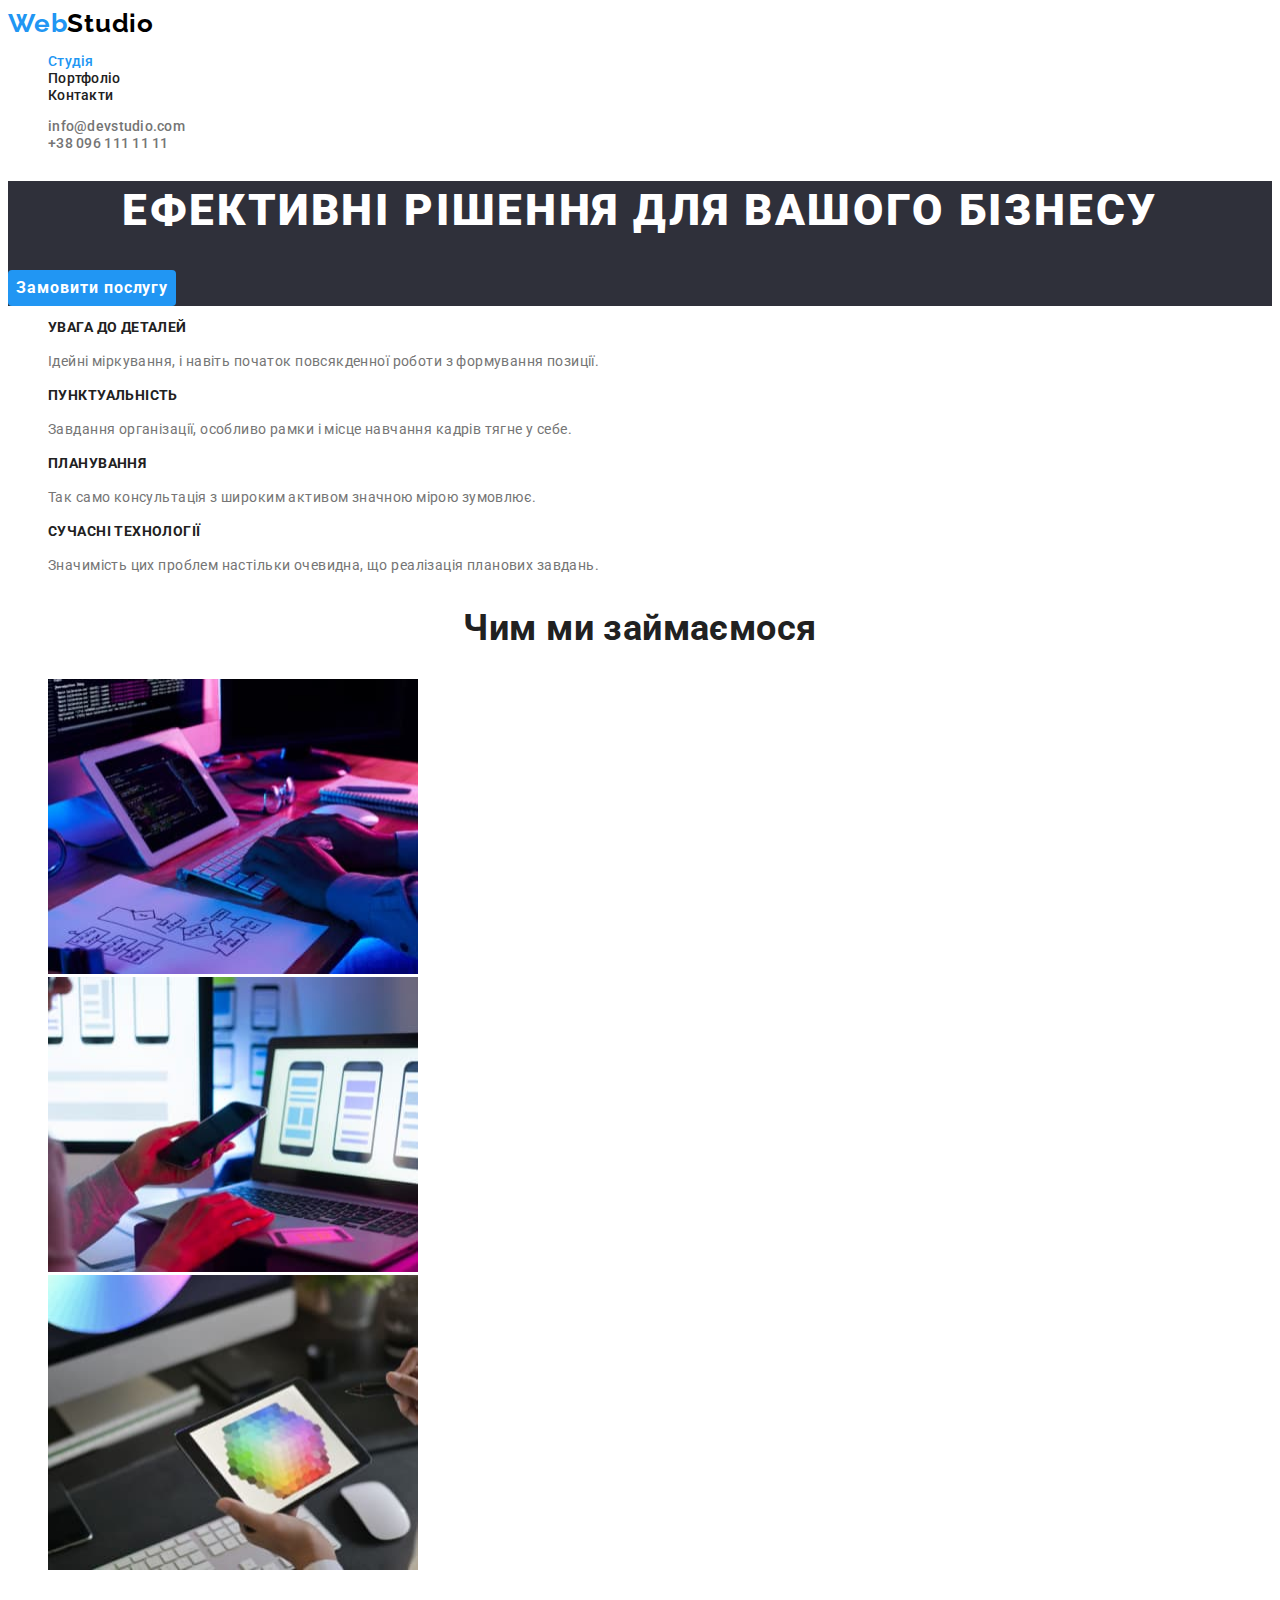
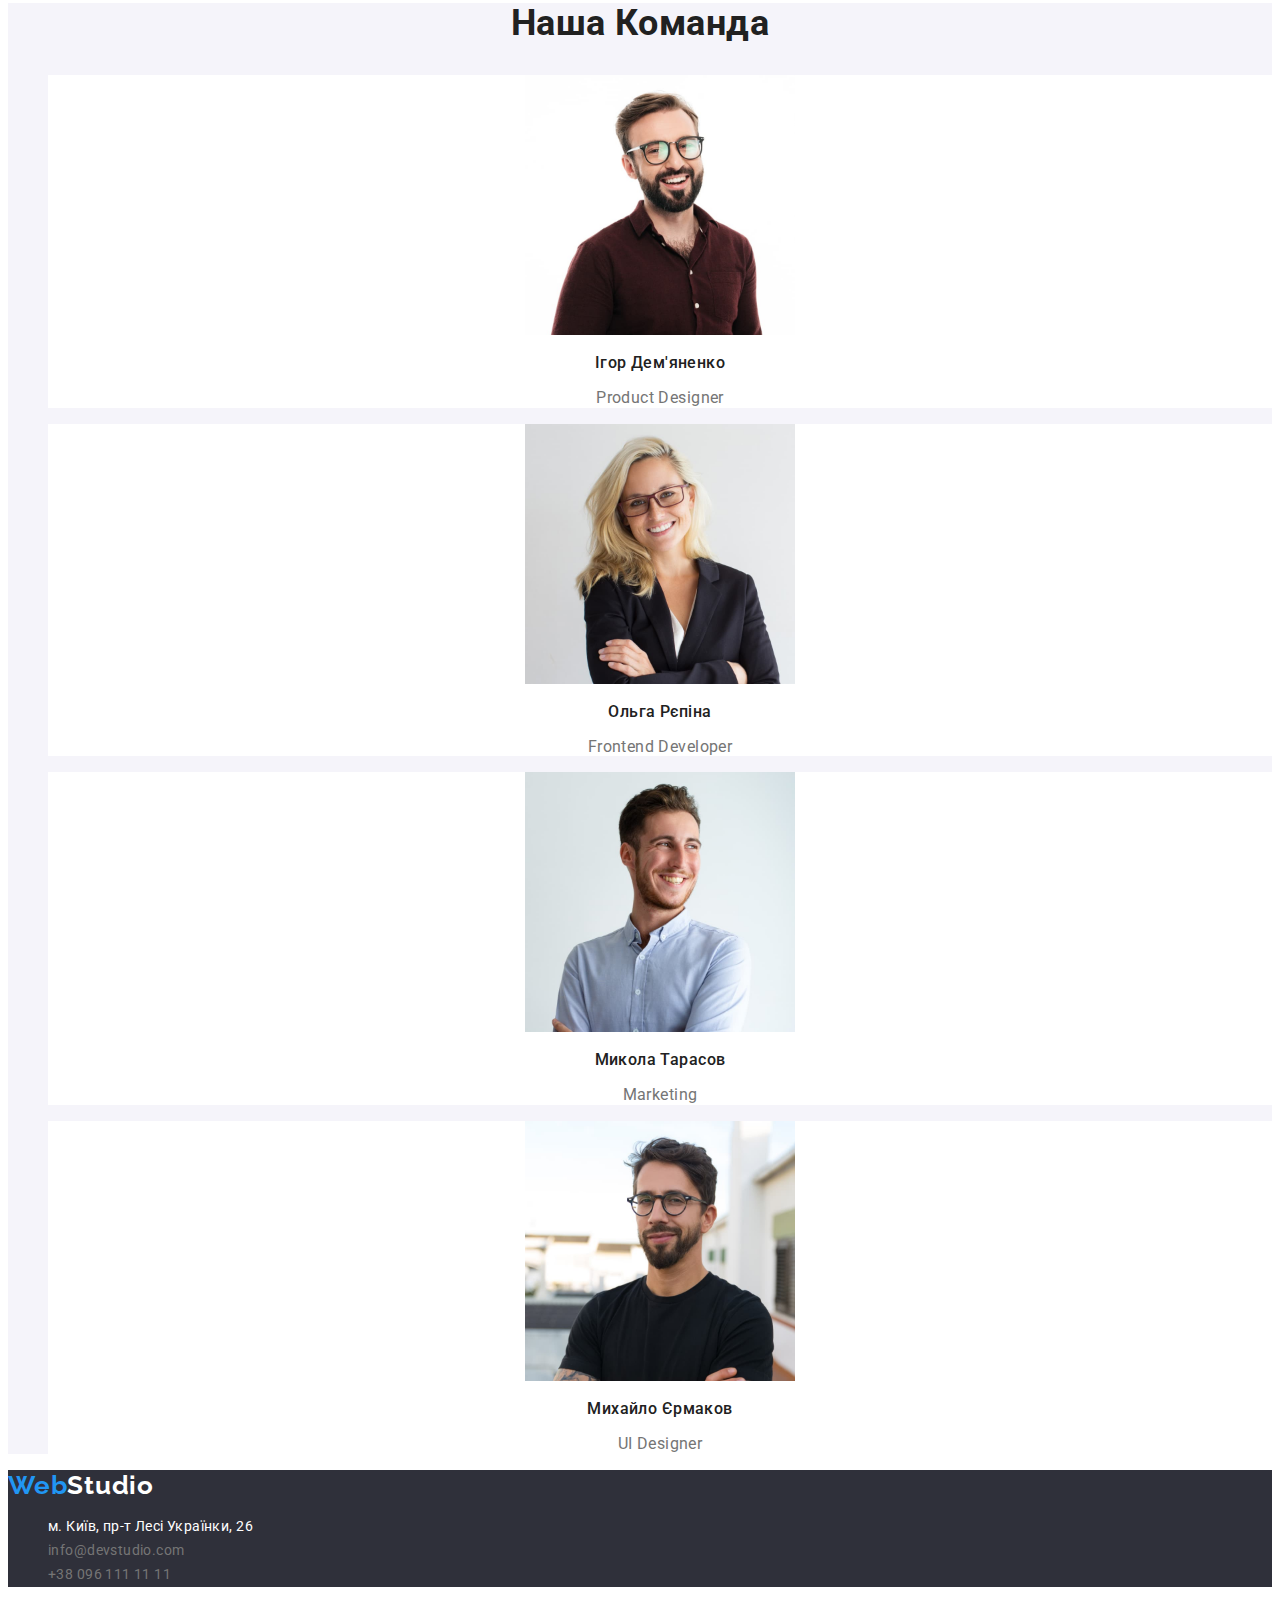
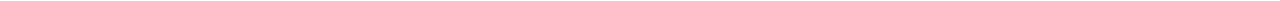
<file: index.html>
<!DOCTYPE html>
<html lang="uk">
  <head>
    <meta charset="UTF-8" />
    <meta http-equiv="X-UA-Compatible" content="IE=edge" />
    <meta name="viewport" content="width=device-width, initial-scale=1.0" />
    <link rel="preconnect" href="https://fonts.googleapis.com" />
    <link rel="preconnect" href="https://fonts.gstatic.com" crossorigin />
    <link
      href="https://fonts.googleapis.com/css2?family=Raleway:wght@700&family=Roboto:wght@400;500;700;900&display=swap"
      rel="stylesheet"
    />
    <link rel="stylesheet" href="./css/style.css" />
    <title>WebStudio</title>
  </head>

  <body>
    <!-- Header -->
    <header class="page-header">
      <nav class="main-navigation">
        <a href="./index.html" class="logo"
          >Web<span class="logo-part">Studio</span>
        </a>
        <ul class="site-nav list">
          <li>
            <a class="link active" href="./index.html">Студія</a>
          </li>
          <li>
            <a class="link" href="./portfolio.html">Портфоліо</a>
          </li>
          <li>
            <a class="link" href="#">Контакти</a>
          </li>
        </ul>
      </nav>

      <ul class="header-contact-us list">
        <li>
          <a class="link" href="mailto:info@devstudio.com"
            >info@devstudio.com</a
          >
        </li>
        <li>
          <a class="link" href="tel:+380961111111">+38 096 111 11 11</a>
        </li>
      </ul>
    </header>

    <main>
      <!-- Hero -->
      <section class="hero">
        <h1 class="hero-title">Ефективні рішення для вашого бізнесу</h1>
        <button class="btn make-order" type="button">Замовити послугу</button>
      </section>

      <!-- Advantages  -->
      <section class="section">
        <h2 class="visually-hidden">Наші Переваги</h2>
        <ul class="advantage-list list">
          <li>
            <h3 class="advantage-value">Увага до деталей</h3>
            <p class="advantage-description">
              Ідейні міркування, і навіть початок повсякденної роботи з
              формування позиції.
            </p>
          </li>
          <li>
            <h3 class="advantage-value">Пунктуальність</h3>
            <p class="advantage-description">
              Завдання організації, особливо рамки і місце навчання кадрів тягне
              у себе.
            </p>
          </li>
          <li>
            <h3 class="advantage-value">Планування</h3>
            <p class="advantage-description">
              Так само консультація з широким активом значною мірою зумовлює.
            </p>
          </li>
          <li>
            <h3 class="advantage-value">Сучасні технології</h3>
            <p class="advantage-description">
              Значимість цих проблем настільки очевидна, що реалізація планових
              завдань.
            </p>
          </li>
        </ul>
      </section>

      <!-- Occupation -->
      <section class="section our-occupation">
        <h2 class="section-title">Чим ми займаємося</h2>
        <ul class="list">
          <li>
            <img
              src="images/box_1.jpg"
              alt="розробка продукту"
              width="370"
              height="295"
            />
          </li>
          <li>
            <img
              src="images/box_2.jpg"
              alt="мобільні рішення"
              width="370"
              height="295"
            />
          </li>
          <li>
            <img src="images/box_3.jpg" alt="дизайн" width="370" height="295" />
          </li>
        </ul>
      </section>

      <!-- Our Team -->
      <section class="section our-team">
        <h2 class="section-title">Наша Команда</h2>
        <ul class="team-list list">
          <li class="team-card">
            <img
              class="team-img"
              src="images/team_card_1.jpg"
              alt="Дизайнер продукту"
              width="270"
              height="260"
            />
            <h3 class="member-name">Ігор Дем'яненко</h3>
            <p class="position" lang="en">Product Designer</p>
          </li>
          <li class="team-card">
            <img
              class="team-img"
              src="images/team_card_2.jpg"
              alt="Фронтенд розробник"
              width="270"
              height="260"
            />
            <h3 class="member-name">Ольга Рєпіна</h3>
            <p class="position" lang="en">Frontend Developer</p>
          </li>
          <li class="team-card">
            <img
              class="team-img"
              src="images/team_card_3.jpg"
              alt="Маркетолог"
              width="270"
              height="260"
            />
            <h3 class="member-name">Микола Тарасов</h3>
            <p class="position" lang="en">Marketing</p>
          </li>
          <li class="team-card">
            <img
              class="team-img"
              src="images/team_card_4.jpg"
              title="Розробник інтерфейсу"
              alt="UI Designer image"
              width="270"
              height="260"
            />
            <h3 class="member-name">Михайло Єрмаков</h3>
            <p class="position" lang="en">UI Designer</p>
          </li>
        </ul>
      </section>
    </main>

     <!-- Footer -->
     <footer class="page-footer">
      <a href="./index.html" class="logo"
        >Web<span class="logo-part">Studio</span>
      </a>
      <address>
        <ul class="contact-us list">
          <li>
            <a
              href="https://goo.gl/maps/6CmB8fMtC7R2vrZH6"
              target="_blank"
              rel="noopener noreferrer nofollow"
              class="our-location link"
              >м. Київ, пр-т Лесі Українки, 26</a>
          </li>
          <li>
            <a href="mailto:info@devstudio.com" class="contact-info link"
              >info@devstudio.com</a>
          </li>
          <li>
            <a href="tel:+380961111111" class="contact-info link"
              >+38 096 111 11 11</a>
          </li>
        </ul>
      </address>
    </footer>

  </body>
</html>
</file>
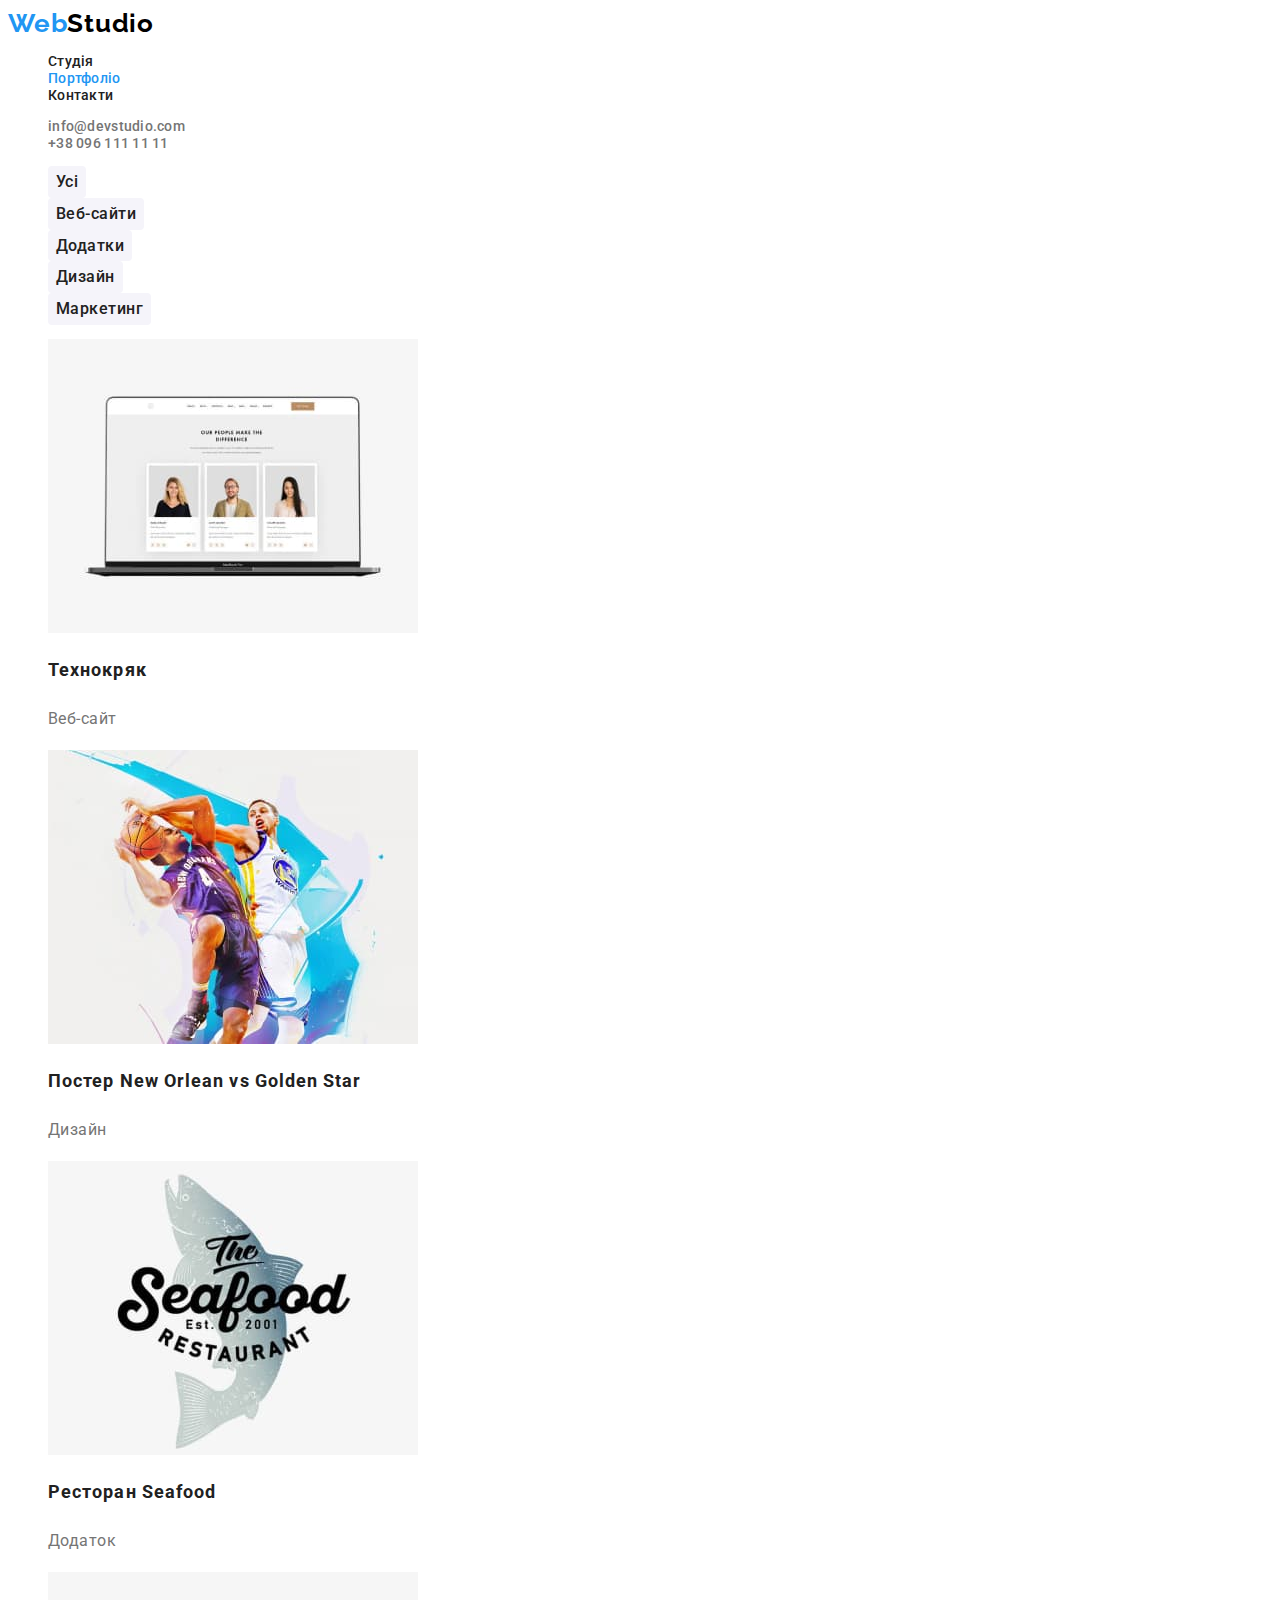
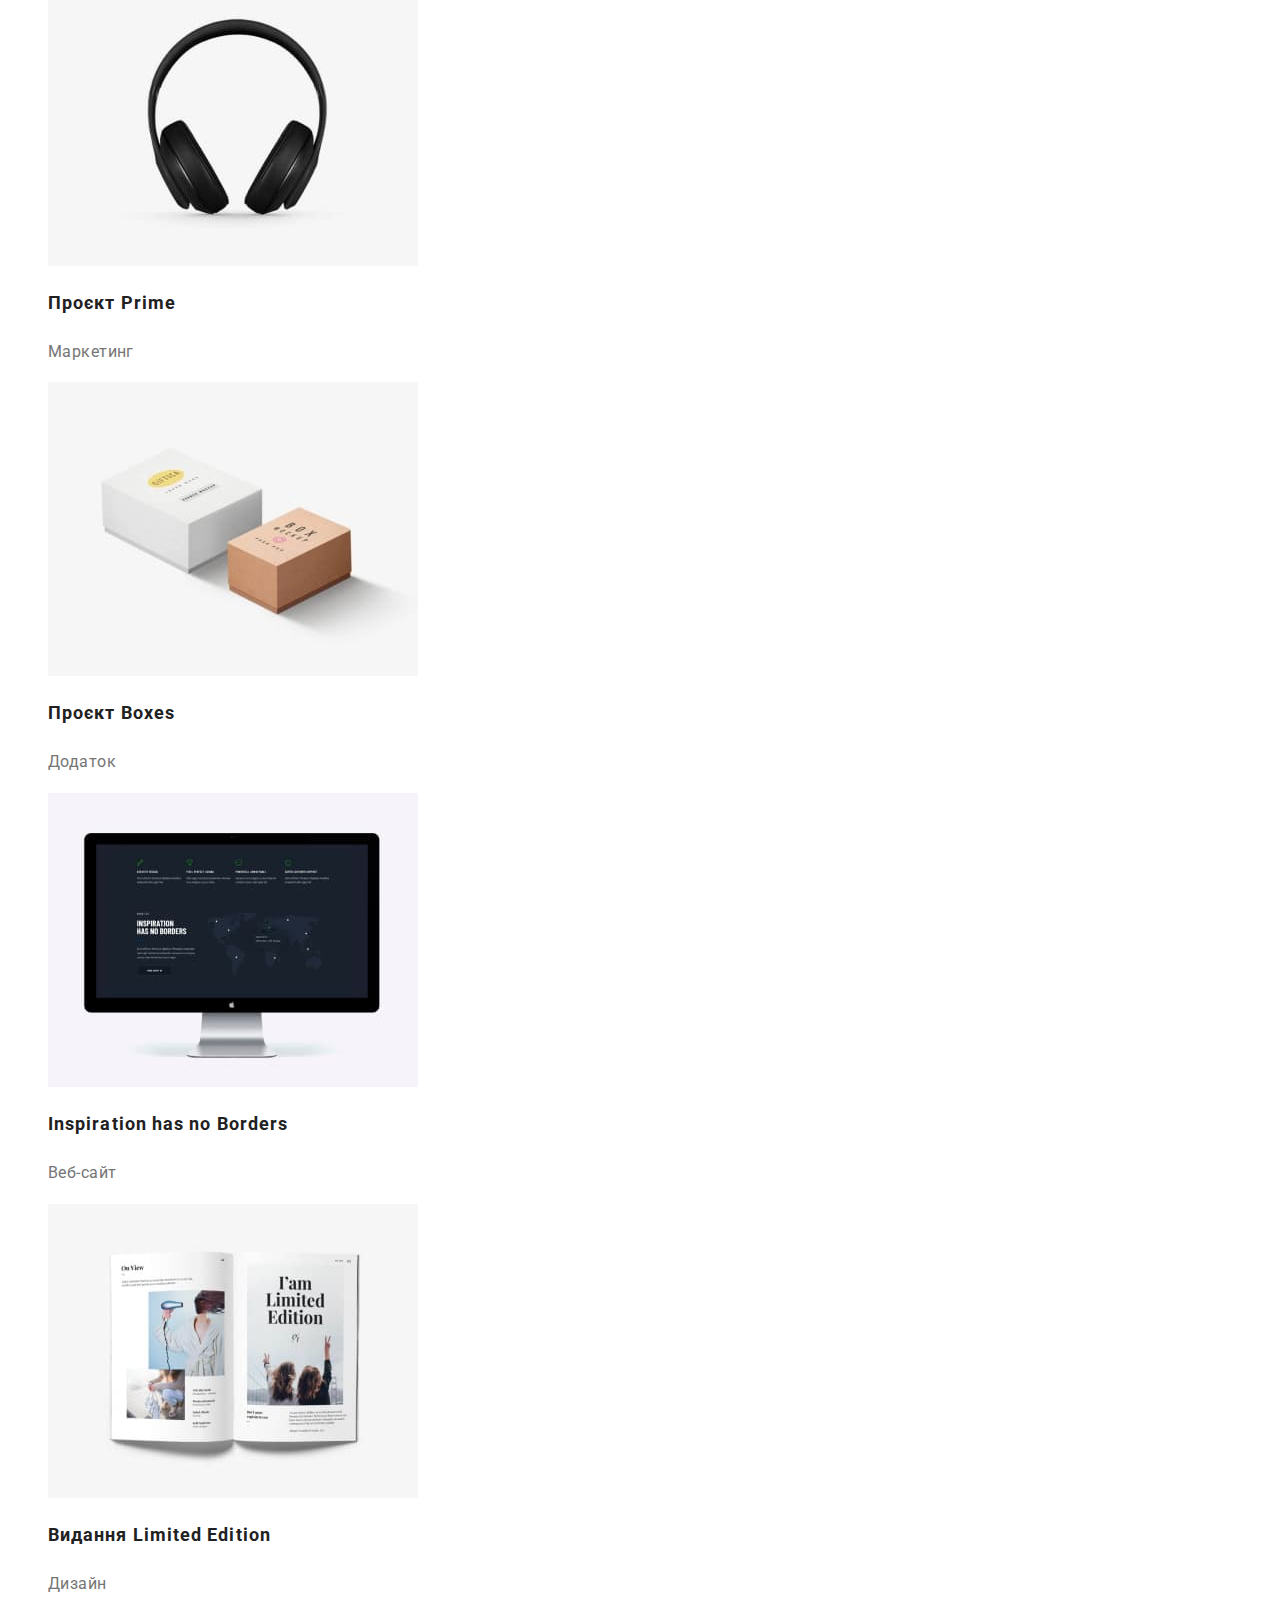
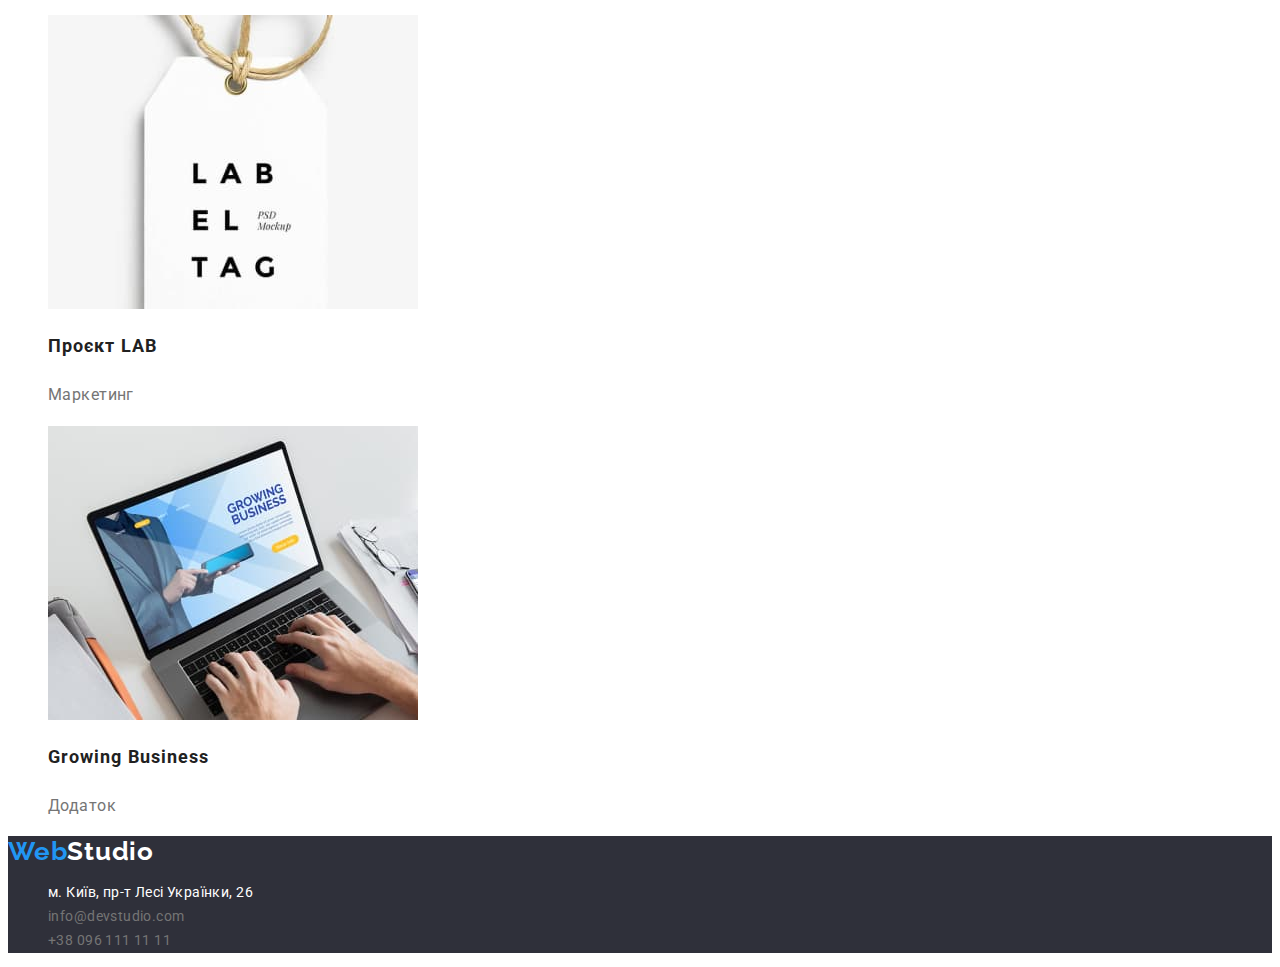
<file: portfolio.html>
<!DOCTYPE html>
<html lang="uk">
  <head>
    <meta charset="UTF-8" />
    <meta http-equiv="X-UA-Compatible" content="IE=edge" />
    <meta name="viewport" content="width=device-width, initial-scale=1.0" />
    <link rel="preconnect" href="https://fonts.googleapis.com" />
    <link rel="preconnect" href="https://fonts.gstatic.com" crossorigin />
    <link
      href="https://fonts.googleapis.com/css2?family=Raleway:wght@700&family=Roboto:wght@400;500;700;900&display=swap"
      rel="stylesheet"
    />
    <link rel="stylesheet" href="./css/style.css" />
    <title>WebStudio</title>
  </head>

  <body>
    <!-- Header -->
    <header class="page-header">
      <nav class="main-navigation">
        <a href="./index.html" class="logo"
          >Web<span class="logo-part">Studio</span>
        </a>
        <ul class="site-nav list">
          <li>
            <a class="link" href="./index.html">Студія</a>
          </li>
          <li>
            <a class="link active" href="./portfolio.html">Портфоліо</a>
          </li>
          <li>
            <a class="link" href="#">Контакти</a>
          </li>
        </ul>
      </nav>

      <ul class="header-contact-us list">
        <li>
          <a class="link" href="mailto:info@devstudio.com"
            >info@devstudio.com</a
          >
        </li>
        <li>
          <a class="link" href="tel:+380961111111">+38 096 111 11 11</a>
        </li>
      </ul>
    </header>

    <main>
      <section>
        <!-- FILTER SECTION -->
        <h1 class="visually-hidden">Портфоліо</h1>
        <ul class="list filter">
          <li>
            <button class="btn filter-btn" type="button">Усі</button>
          </li>
          <li>
            <button class="btn filter-btn" type="button">Веб-сайти</button>
          </li>
          <li>
            <button class="btn filter-btn" type="button">Додатки</button>
          </li>
          <li>
            <button class="btn filter-btn" type="button">Дизайн</button>
          </li>
          <li>
            <button class="btn filter-btn" type="button">Маркетинг</button>
          </li>
        </ul>

        <!-- OUR WORKS -->
        <ul class="list">
          <li class="project-card">
            <a href="#">
              <img
                src="./images/project1.jpg"
                alt="Технокряк"
                width="370"
                height="294"
              />
              <h2 class="project-title">Технокряк</h2>
              <p class="project-type">Веб-сайт</p>
            </a>
          </li>
          <li class="project-card">
            <a href="#">
              <img
                src="./images/project2.jpg"
                alt="Постер Новий Орлеан та Золота зірка"
                width="370"
                height="294"
              />
              <h2 class="project-title">Постер New Orlean vs Golden Star</h2>
              <p class="project-type">Дизайн</p>
            </a>
          </li>
          <li class="project-card">
            <a href="#">
              <img
                src="./images/project3.jpg"
                alt="Ресторан морської їжі"
                width="370"
                height="294"
              />
              <h2 class="project-title">Ресторан Seafood</h2>
              <p class="project-type">Додаток</p>
            </a>
          </li>
          <li class="project-card">
            <a href="#">
              <img
                src="./images/project4.jpg"
                alt="Проєкт - Головний"
                width="370"
                height="294"
              />
              <h2 class="project-title">Проєкт Prime</h2>
              <p class="project-type">Маркетинг</p>
            </a>
          </li>
          <li class="project-card">
            <a href="#">
              <img
                src="./images/project5.jpg"
                alt="Проєкт - Дизайнерські упаковки"
                width="370"
                height="294"
              />
              <h2 class="project-title">Проєкт Boxes</h2>
              <p class="project-type">Додаток</p>
            </a>
          </li>
          <li class="project-card">
            <a href="#">
              <img
                src="./images/project6.jpg"
                alt="Натхнення без меж"
                width="370"
                height="294"
              />
              <h2 class="project-title">Inspiration has no Borders</h2>
              <p class="project-type">Веб-сайт</p>
            </a>
          </li>
          <li class="project-card">
            <a href="#">
              <img
                src="./images/project7.jpg"
                alt="Видання - Обмежене видання"
                width="370"
                height="294"
              />
              <h2 class="project-title">Видання Limited Edition</h2>
              <p class="project-type">Дизайн</p>
            </a>
          </li>
          <li class="project-card">
            <a href="#">
              <img
                src="./images/project8.jpg"
                alt="Проєкт - Дизайнерські рішення"
                width="370"
                height="294"
              />
              <h2 class="project-title">Проєкт LAB</h2>
              <p class="project-type">Маркетинг</p>
            </a>
          </li>
          <li class="project-card">
            <a href="#">
              <img
                src="./images/project9.jpg"
                alt="Додаток для зростання бізнесу"
                width="370"
                height="294"
              />
              <h2 class="project-title">Growing Business</h2>
              <p class="project-type">Додаток</p>
            </a>
          </li>
        </ul>
      </section>
    </main>

    <!-- Footer -->
    <footer class="page-footer">
      <a href="./index.html" class="logo"
        >Web<span class="logo-part">Studio</span>
      </a>
      <address>
        <ul class="contact-us list">
          <li>
            <a
              href="https://goo.gl/maps/6CmB8fMtC7R2vrZH6"
              target="_blank"
              rel="noopener noreferrer nofollow"
              class="our-location link"
              >м. Київ, пр-т Лесі Українки, 26</a
            >
          </li>
          <li>
            <a href="mailto:info@devstudio.com" class="contact-info mail link"
              >info@devstudio.com</a
            >
          </li>
          <li>
            <a href="tel:+380961111111" class="contact-info phone link"
              >+38 096 111 11 11</a
            >
          </li>
        </ul>
      </address>
    </footer>
  </body>
</html>
</file>
<file: css/style.css>
/* COLOR VARIABLES */
:root {
  --primary-text-color: #757575;
  --secondary-text-color: #212121;

  --background-color: #f5f4fa;
  --contrast-background-color: #2f303a;

  --main-decor-color: #2196f3;
  --secondary-decor-color: #188ce8;
  --third-decor-color: #ffffff;

  --logo-secondary-color: #000000;
}

/*
*** GENERAL ***
*/
body {
  color: var(--primary-text-color);
  font-family: 'Roboto', sans-serif;
  font-size: 14px;
  letter-spacing: 0.03em;
  background-color: var(--third-decor-color);
}

.section-title {
  font-weight: 700;
  font-size: 36px;
  line-height: 1.16;
  text-align: center;
}

.section-title,
.advantage-value,
.member-name,
.project-title {
  color: var(--secondary-text-color);
}

.visually-hidden {
  position: absolute;
  white-space: nowrap;
  width: 1px;
  height: 1px;
  overflow: hidden;
  border: 0;
  padding: 0;
  clip: rect(0 0 0 0);
  clip-path: inset(50%);
  margin: -1px;
}

.logo {
  font-family: 'Raleway', sans-serif;
  font-weight: 700;
  font-size: 26px;
  line-height: 1.19;
  letter-spacing: 0.03em;
  color: var(--main-decor-color);
}

a {
  text-decoration: none;
  line-height: 1.14;
}

.list {
  list-style: none;
}

.btn {
  font-family: inherit;
  font-weight: 700;
  font-size: 16px;
  line-height: 1.87;
  text-align: center;
  border-color: transparent;
  border-radius: 4px;
}

.btn:hover {
  cursor: pointer;
}

/*
*** COMPONENTS ***
*/

/* HEADER */

.logo-part {
  color: var(--logo-secondary-color);
}

.page-header .link {
  letter-spacing: 0.02em;
  font-weight: 500;
}

.main-navigation .link {
  color: var(--secondary-text-color);
}

.link.active {
  color: var(--main-decor-color);
}

.header-contact-us .link {
  color: var(--primary-text-color);
  line-height: 1.14;
}

/* .link:hover,
.link:focus,
.page-footer .link:hover,
.page-footer .link:focus {
  color: var(--main-decor-color);
} */


/* HERO */

.hero {
  background-color: var(--contrast-background-color);
}

.hero .hero-title {
  font-weight: 900;
  font-size: 44px;
  line-height: 1.36;
  text-align: center;
  letter-spacing: 0.06em;
  text-transform: uppercase;
  color: var(--third-decor-color);
}

.hero .btn.make-order {
  color: var(--third-decor-color);
  background-color: var(--main-decor-color);
  letter-spacing: 0.06em;
  cursor: pointer;
}

.hero .btn.make-order:hover,
.hero .btn.make-order:focus {
  background-color: var(--secondary-decor-color);
}

/* OUR ADVANTAGES */
.advantage-value {
  font-weight: 700;
  font-size: 14px;
  line-height: 1.14;
  text-transform: uppercase;
}

.advantage-description {
  line-height: 1.71;
}

/* OUR OCCUPATION */

/* OUR TEAM */
.our-team {
  background-color: var(--background-color);
}

.our-team .team-card {
  background-color: var(--third-decor-color);
  text-align: center;
}

.member-name {
  font-weight: 500;
  font-size: 16px;
  line-height: 1.18;
}

.team-card .position {
  font-size: 16px;
  line-height: 1.18;
}

/* FOOTER */

.page-footer {
  background-color: var(--contrast-background-color);
}

.page-footer .logo-part {
  color: var(--third-decor-color);
}

.page-footer .contact-us {
  font-style: normal;
}
.contact-us .link {
  color: rgba(var(--third-decor-color), 0.6);
  line-height: 1.71;
}

.contact-us .our-location {
  color: var(--third-decor-color);
}

.link:hover,
.link:focus {
  color: var(--main-decor-color);
}

/* 
**** PORTFOLIO PAGE ***
*/

/* FILTER SECTION */
.filter-btn {
  font-weight: 500;
  font-size: 16px;
  line-height: 1.62;
  letter-spacing: 0.03em;
  color: var(--secondary-text-color);
  background-color: var(--background-color);
}

.filter-btn:hover,
.filter-btn:focus {
  background-color: var(--main-decor-color);
  color: var(--third-decor-color);
}

/* OUR WORKS */

.project-title {
  font-weight: 700;
  font-size: 18px;
  line-height: 2;
  letter-spacing: 0.06em;
}

.project-type {
  font-size: 16px;
  line-height: 1.87;
  color: var(--primary-text-color);
}
</file>
